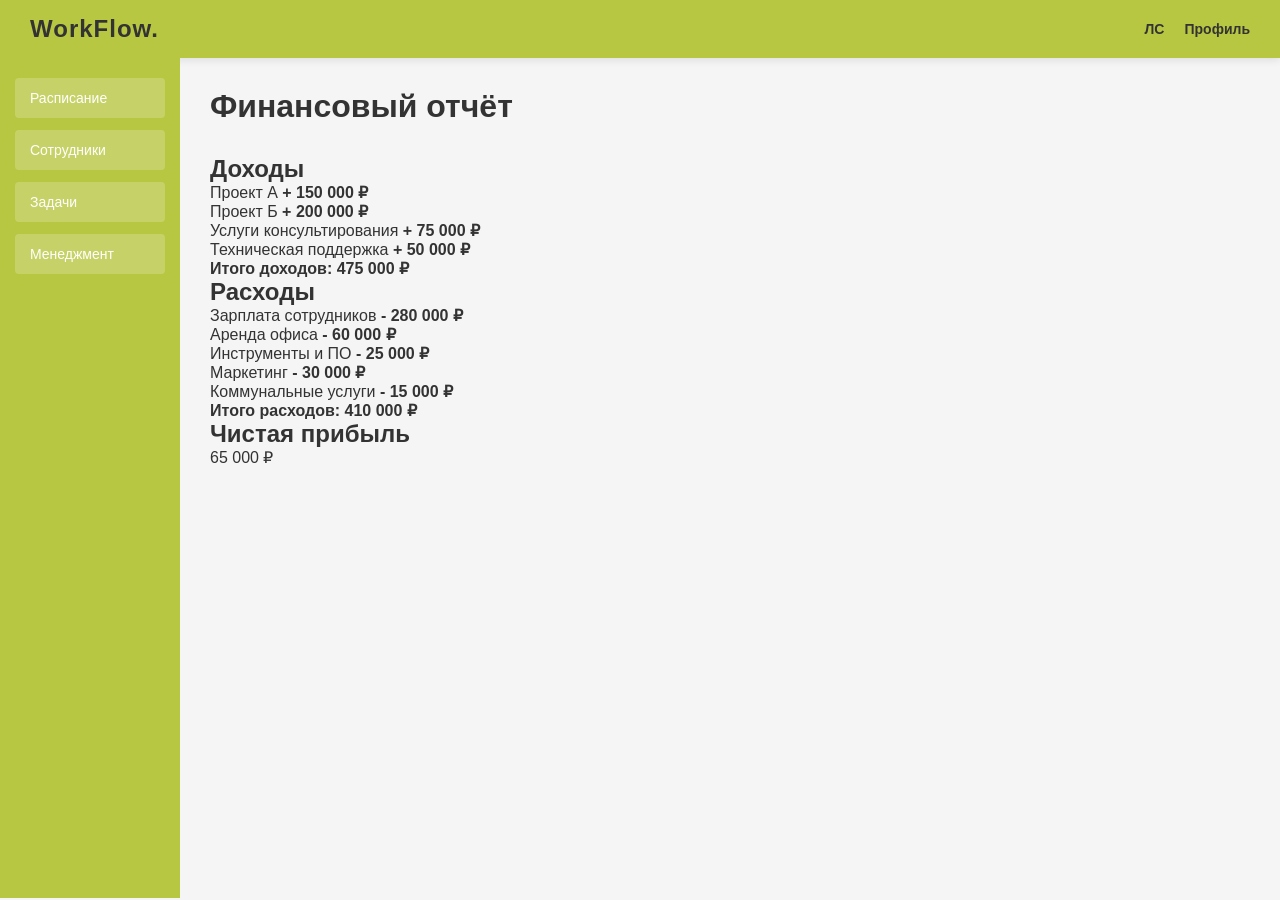
<file: templates/management.html>
<!DOCTYPE html>
<html lang="ru">
<head>
    <meta charset="UTF-8">
    <meta name="viewport" content="width=device-width, initial-scale=1.0">
    <title>WorkFlow - Менеджмент</title>
    <link rel="stylesheet" href="../static/style.css">
</head>
<body>
    <header>
        <div class="logo">WorkFlow.</div>
        <div class="header-actions">
            <a href="../chat_page" class="header-link">ЛС</a>
            <a href="#" class="header-link">Профиль</a>
        </div>
    </header>

    <div class="container">
        <aside>
            <nav class="nav-menu">
                <a href="./main_page" class="nav-item active">расписание</a>
                <a href="./staff" class="nav-item">Сотрудники</a>
                <a href="./tasks" class="nav-item">задачи</a>
                <a href="./menagment" class="nav-item">менеджмент</a>
            </nav>
        </aside>

        <main>
            <div class="main-content">
                    <h1 class="title">Финансовый отчёт</h1>

                <div class="finance-container">
                    <div class="finance-section">
                        <h2>Доходы</h2>
                        <div class="finance-item">
                            <span>Проект А</span>
                            <strong class="income">+ 150 000 ₽</strong>
                        </div>
                        <div class="finance-item">
                            <span>Проект Б</span>
                            <strong class="income">+ 200 000 ₽</strong>
                        </div>
                        <div class="finance-item">
                            <span>Услуги консультирования</span>
                            <strong class="income">+ 75 000 ₽</strong>
                        </div>
                        <div class="finance-item">
                            <span>Техническая поддержка</span>
                            <strong class="income">+ 50 000 ₽</strong>
                        </div>
                        <div class="finance-total">
                            <strong>Итого доходов:</strong>
                            <strong class="income">475 000 ₽</strong>
                        </div>
                    </div>

                    <div class="finance-section">
                        <h2>Расходы</h2>
                        <div class="finance-item">
                            <span>Зарплата сотрудников</span>
                            <strong class="expense">- 280 000 ₽</strong>
                        </div>
                        <div class="finance-item">
                            <span>Аренда офиса</span>
                            <strong class="expense">- 60 000 ₽</strong>
                        </div>
                        <div class="finance-item">
                            <span>Инструменты и ПО</span>
                            <strong class="expense">- 25 000 ₽</strong>
                        </div>
                        <div class="finance-item">
                            <span>Маркетинг</span>
                            <strong class="expense">- 30 000 ₽</strong>
                        </div>
                        <div class="finance-item">
                            <span>Коммунальные услуги</span>
                            <strong class="expense">- 15 000 ₽</strong>
                        </div>
                        <div class="finance-total">
                            <strong>Итого расходов:</strong>
                            <strong class="expense">410 000 ₽</strong>
                        </div>
                    </div>
                </div>

                <div class="profit-summary">
                    <h2>Чистая прибыль</h2>
                    <p class="profit-value">65 000 ₽</p>
                </div>
            </div>

        </main>
    </div>
</body>
</html>
</file>
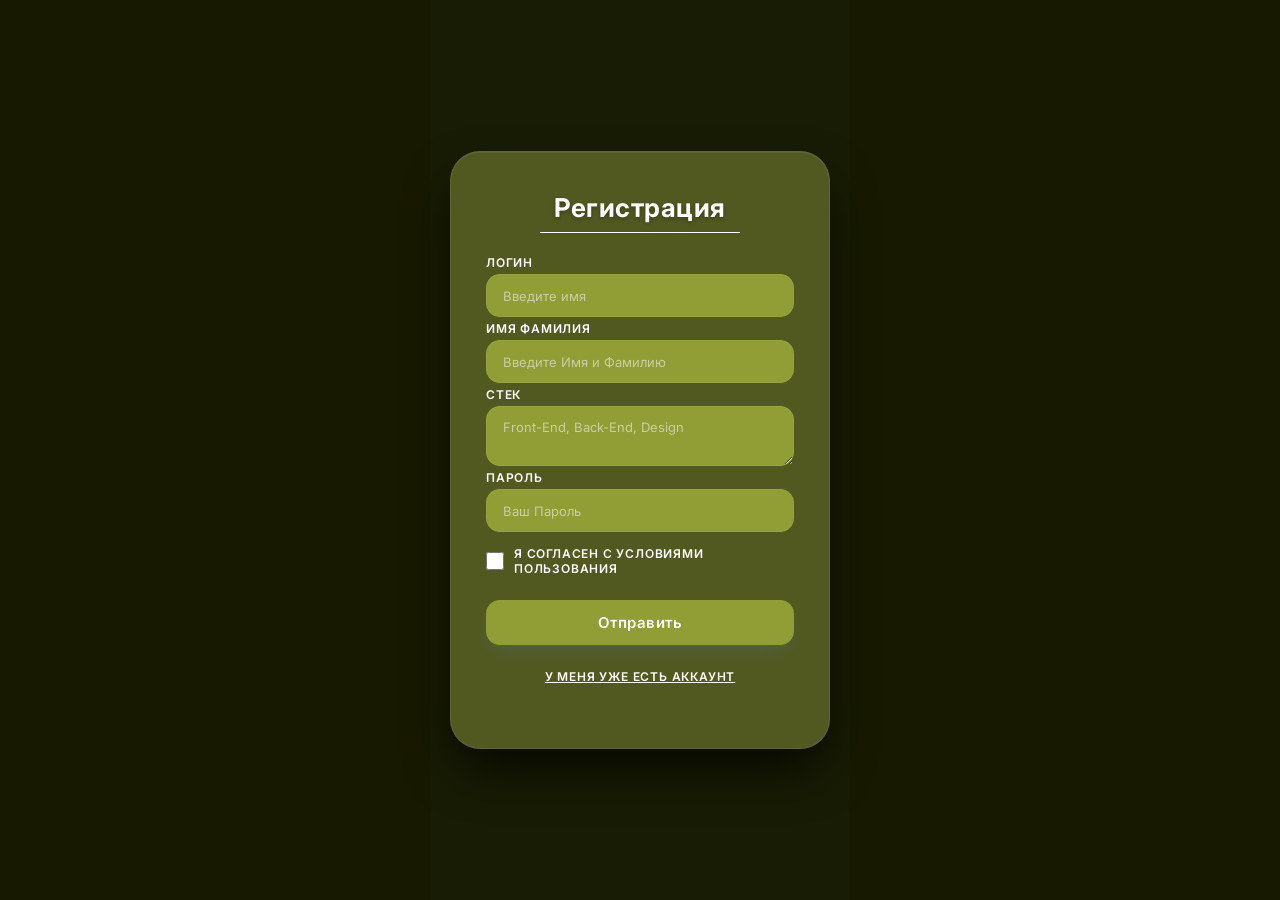
<file: templates/RegBlock.html>
<!DOCTYPE html>
<html lang="ru">
<head>
    <meta charset="UTF-8">
    <meta name="viewport" content="width=device-width, initial-scale=1.0">
    <link rel="stylesheet" href="../static/RegBlock.CSS" />
    <title>Регистрация</title>
    <script src="../static/script.js"></script>

    <!-- Подключаем шрифт Inter с Google Fonts -->
    <link rel="preconnect" href="https://fonts.googleapis.com">
    <link rel="preconnect" href="https://fonts.gstatic.com" crossorigin>
    <link href="https://fonts.googleapis.com/css2?family=Inter:wght@400;600;700&display=swap" rel="stylesheet">

</head>
<body>
    <main>
        <div class="main-wrapper">
            <div class="Main_Border">

                <!-- Заголовок -->
                <div class="reg_ID">
                    <h1 class="H1">Регистрация</h1>
                </div>

                <!-- Поле: Имя -->
                <label for="login" class="text">Логин</label>
                <input type="text"
                    class="text_input_element"
                    id="login"
                    name="login"
                    placeholder="Введите имя"
                    required
                    minlength="2"
                    maxlength="67"
                >

                <!-- Поле: Имя -->
                <label for="Name" class="text">Имя Фамилия</label>
                <input type="text"
                    class="text_input_element"
                    id="name"
                    name="Name"
                    placeholder="Введите Имя и Фамилию"
                    required
                >

                <!-- Поле: Фамилия -->



                <!-- Поле: Пароль -->
                <label for="stack" class="text">Стек</label>
                <textarea name="Stack" id="stack" class="text_input_element" placeholder="Front-End, Back-End, Design"></textarea>

                <label for="password" class="text">Пароль</label>
                <input type="password"
                    class="text_input_element"
                    id="password"
                    name="password"
                    placeholder="Ваш Пароль"
                    required
                    minlength="6"
                >

                <!-- Чекбокс -->
                <div class="checkbox-wrapper">
                    <input type="checkbox"
                        id="agreed"
                        name="agreed"
                        required
                    >
                    <label for="agreed" id="agrred" class="text">Я согласен с условиями пользования</label>
                </div>



                <!-- Кнопка -->
                <button class="send_but" onclick="click_register()">Отправить</button>

                <br>

                <div class="centred_items">
                    <a href="./login_page" class="text">у меня уже есть аккаунт</a>
                </div>

            </div>
        </div>
    </main>
</body>
</html>
</file>
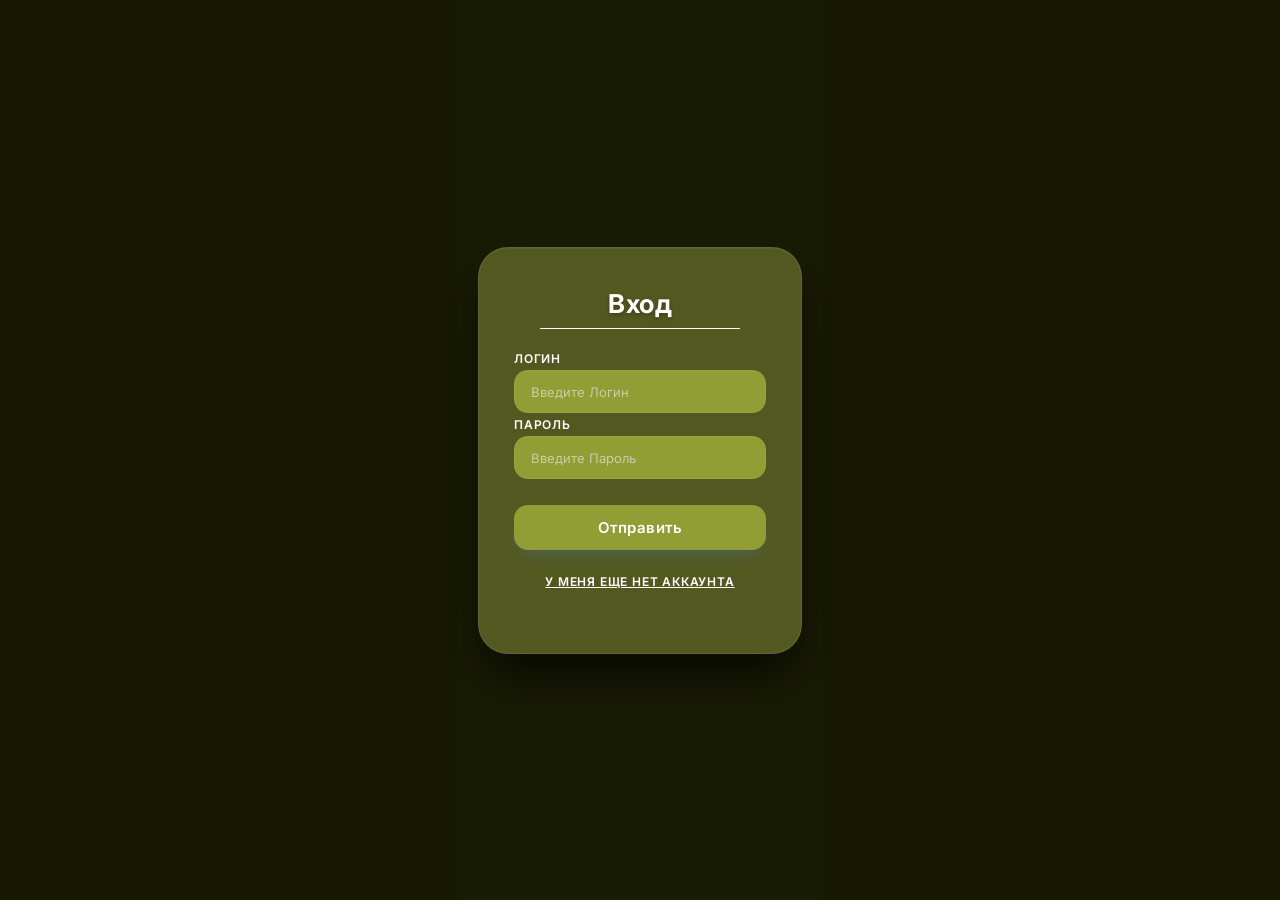
<file: templates/Sign_In.html>
<!DOCTYPE html>
<html lang="ru">
<head>
    <meta charset="UTF-8">
    <meta name="viewport" content="width=device-width, initial-scale=1.0">
    <link rel="stylesheet" href="../static/Sign_In.CSS" />
    <title>Галерея мемов - Регистрация</title>
    <script src="../static/script.js"></script>
    <!-- Подключаем шрифт Inter с Google Fonts -->
    <link rel="preconnect" href="https://fonts.googleapis.com">
    <link rel="preconnect" href="https://fonts.gstatic.com" crossorigin>
    <link href="https://fonts.googleapis.com/css2?family=Inter:wght@400;600;700&display=swap" rel="stylesheet">

</head>
<body>
    <main>
        <div class="main-wrapper">
            <div class="Main_Border">

                <!-- Заголовок -->
                <div class="reg_ID">
                    <h1 class="H1">Вход</h1>
                </div>

                <!-- Поле: Имя -->
                <label for="login" class="text">Логин</label>
                <input type="text"
                    class="text_input_element"
                    id="login"
                    name="login"
                    placeholder="Введите Логин"
                    required
                    minlength="2"
                    maxlength="67"
                >

                <!-- Поле: Фамилия -->
                <label for= "password" class="text">Пароль</label>
                <input type="password"
                    class="text_input_element"
                    id="password"
                    name="password"
                    placeholder="Введите Пароль"
                    required
                >

                <br>

                <!-- Кнопка -->
                <button class="send_but" onclick="click_login()">Отправить</button>

                <br>

                <div class="centred_items">
                    <a href="./" class="text">у меня еще нет аккаунта</a>
                </div>

            </div>
        </div>
    </main>
</body>
</html>
</file>
<file: static/style.css>
* {
    margin: 0;
    padding: 0;
    box-sizing: border-box;
}

body {
    font-family: 'Segoe UI', Tahoma, Geneva, Verdana, sans-serif;
    background: #f5f5f5;
    color: #333;
}

/* Шапка */
header {
    background: #b8c741;
    color: white;
    padding: 15px 30px;
    display: flex;
    justify-content: space-between;
    align-items: center;
    box-shadow: 0 2px 8px rgba(0,0,0,0.1);
}

.logo {
    font-size: 24px;
    font-weight: bold;
    letter-spacing: 1px;
    color: #333;
}

.header-actions {
    display: flex;
    gap: 20px;
}

.header-link {
    color: #333;
    text-decoration: none;
    font-weight: 600;
    font-size: 14px;
    transition: opacity 0.3s ease;
}

.header-link:hover {
    opacity: 0.7;
}

/* Контейнер */
.container {
    display: flex;
    gap: 0;
    min-height: calc(100vh - 60px);
}

/* Aside */
aside {
    width: 180px;
    background: #b8c741;
    padding: 20px 15px;
    border-radius: 0;
}

.nav-menu {
    display: flex;
    flex-direction: column;
    gap: 12px;
}

.nav-item {
    display: block;
    padding: 12px 15px;
    background: rgba(255, 255, 255, 0.2);
    color: #fff;
    text-decoration: none;
    border-radius: 4px;
    font-weight: 500;
    font-size: 14px;
    transition: all 0.3s ease;
    text-transform: capitalize;
}

/* ===== TASKS PAGE ===== */

.main-content {
    padding: 30px;
    width: 100%;
}

.main-content h1 {
    font-size: 32px;
    color: #333;
    margin-bottom: 30px;
    font-weight: 600;
}

.tasks-wrapper {
    display: grid;
    grid-template-columns: 1fr 320px;
    gap: 30px;
}

/* Список задач */
.tasks-list-section {
    background: white;
    border-radius: 12px;
    padding: 20px;
    box-shadow: 0 2px 8px rgba(0,0,0,0.08);
}

.tasks-list {
    list-style: none;
    display: flex;
    flex-direction: column;
    gap: 15px;
}

.task-item {
    background: #fafafa;
    border: 1px solid #e8e8e8;
    border-radius: 10px;
    padding: 15px;
    transition: all 0.3s ease;
    position: relative;
}

.task-item:hover {
    background: #f5f5f5;
    border-color: #b8c741;
    box-shadow: 0 2px 6px rgba(184, 199, 65, 0.15);
}

.task-item.completed {
    opacity: 0.6;
    background: #e8f5e9;
}

.task-item.completed .task-main-info h3 {
    text-decoration: line-through;
    color: #999;
}

.task-header {
    display: flex;
    gap: 15px;
    align-items: flex-start;
}

.task-checkbox {
    width: 24px;
    height: 24px;
    cursor: pointer;
    accent-color: #b8c741;
    margin-top: 2px;
    flex-shrink: 0;
}

.task-avatar {
    width: 40px;
    height: 40px;
    background: #b8c741;
    color: white;
    border-radius: 50%;
    display: flex;
    align-items: center;
    justify-content: center;
    font-weight: bold;
    font-size: 16px;
    flex-shrink: 0;
}

.task-main-info {
    flex: 1;
}

.task-main-info h3 {
    font-size: 15px;
    font-weight: 600;
    color: #333;
    margin-bottom: 5px;
}

.task-status {
    font-size: 12px;
    color: #999;
    margin: 3px 0;
}

.task-assignee {
    font-size: 12px;
    color: #666;
    margin: 3px 0;
}

.task-deadline {
    font-size: 11px;
    color: #b8c741;
    font-weight: 600;
    margin: 5px 0 0 0;
}

.task-rating {
    display: flex;
    gap: 2px;
    align-items: center;
    flex-shrink: 0;
}

.star {
    color: #b8c741;
    font-size: 14px;
}

.task-delete-btn {
    position: absolute;
    top: 10px;
    right: 10px;
    background: transparent;
    border: none;
    color: #ccc;
    font-size: 20px;
    cursor: pointer;
    transition: all 0.2s ease;
    width: 24px;
    height: 24px;
    display: flex;
    align-items: center;
    justify-content: center;
}

.task-delete-btn:hover {
    color: #ff6b6b;
    transform: scale(1.2);
}

/* Форма добавления задачи */
.task-form-section {
    background: white;
    border-radius: 12px;
    padding: 20px;
    box-shadow: 0 2px 8px rgba(0,0,0,0.08);
    border: 2px dashed #b8c741;
    height: fit-content;
    position: sticky;
    top: 20px;
}

.task-form-section h2 {
    font-size: 16px;
    color: #333;
    margin-bottom: 20px;
    font-weight: 600;
    text-align: center;
}

.task-form {
    display: flex;
    flex-direction: column;
    gap: 15px;
}

.form-group {
    display: flex;
    flex-direction: column;
    gap: 5px;
}

.form-group label {
    font-size:medium;
}
</file>
<file: static/RegBlock.CSS>
* {
            margin: 0;
            padding: 0;
            box-sizing: border-box;
        }

        body {
            font-family: 'Inter', sans-serif;
            background: #171a01;
            min-height: 100vh;
            display: flex;
            align-items: center;
            justify-content: center;
        }

        /* Центрирующий контейнер */
        .main-wrapper {
            display: flex;
            justify-content: center;
            align-items: center;
            min-height: 100vh;
            width: 100%;
            background:#191c04;
            padding: 20px;
        }

        /* Карточка регистрации */
        .Main_Border {
            background:#525920;
            border-radius: 30px;
            width: 100%;
            max-width: 380px;
            padding: 40px 35px 35px;
            border: 1px solid rgba(255, 255, 255, 0.08);
            box-shadow: 0 25px 50px -8px rgba(0, 0, 0, 0.8), inset 0 1px 0 rgba(255, 255, 255, 0.05);
            display: flex;
            flex-direction: column;
            transition: transform 0.3s ease;
        }

        .Main_Border:hover {
            transform: translateY(-2px);
        }

        /* Заголовок */
        .reg_ID {
            text-align: center;
            margin-bottom: 28px;
            position: relative;
        }

        .reg_ID::after {
            content: '';
            position: absolute;
            bottom: -10px;
            left: 50%;
            transform: translateX(-50%);
            width: 200px;
            height: 1px;
            background: white;

        }

        .centred_items {
            text-align: center;
            margin-bottom: 28px;
            position: relative;
        }

        .H1 {
            color: #ffffff;
            font-size: 26px;
            font-weight: 700;
            letter-spacing: 0.5px;
            text-shadow: 0 2px 4px rgba(0, 0, 0, 0.3);
        }

        /* Метки */
        .text {
            color: white;
            font-size: 12px;
            font-weight: 600;
            text-transform: uppercase;
            letter-spacing: 0.8px;
            margin-top: 4px;
            margin-bottom: 4px;
        }

        /* Поля ввода */
        .text_input_element {
            width: 100%;
            padding: 12px 16px;
            border-radius: 14px;
            border: 1px solid rgba(255, 255, 255, 0.06);
            background: #919D35;
            color: #ffffff;
            font-size: 14px;
            font-family: 'Inter', sans-serif;
            transition: all 0.3s ease;
            outline: none;
            backdrop-filter: blur(4px);
        }

        .text_input_element:focus {
            border-color: #4f8cff;
            background: rgba(255, 255, 255, 0.07);
            box-shadow: 0 0 0 4px rgba(79, 140, 255, 0.1);
        }

        .text_input_element::placeholder {
            color: #c9cea4;
            font-size: 13px;
            font-weight: 400;
        }

        /* Чекбокс */
        .checkbox-wrapper {
            display: flex;
            align-items: center;
            gap: 10px;
            margin: 6px 0 10px 0;
            padding: 4px 0;
        }

        .checkbox-wrapper input[type="checkbox"] {
            width: 18px;
            height: 18px;
            accent-color: #4f8cff;
            cursor: pointer;
            border-radius: 4px;
            flex-shrink: 0;
            background: rgba(255, 255, 255, 0.05);
            border: 1px solid rgba(255, 255, 255, 0.15);
        }

        .checkbox-wrapper .Text {
            margin: 0;
            font-size: 13px;
            text-transform: none;
            font-weight: 400;
            color: #9aabcd;
            cursor: pointer;
            letter-spacing: 0.3px;
        }

        .checkbox-wrapper .Text:hover {
            color: #c8d6f0;
        }

        /* Кнопка отправки */
        .send_but {
            width: 100%;
            padding: 13px;
            border: none;
            border-radius: 14px;
            background:#919D35;
            color: #ffffff;
            font-family: 'Inter', sans-serif;
            font-size: 15px;
            font-weight: 600;
            cursor: pointer;
            transition: all 0.3s ease;
            letter-spacing: 0.5px;
            margin-top: 6px;
            box-shadow: 0 8px 20px -8px rgba(79, 140, 255, 0.3);
        }

        .send_but:hover {
            transform: translateY(-2px);
            box-shadow: #a8b162;
            background: #a2ab5c;
        }

        .send_but:active {
            transform: scale(0.97);
        }

        .choise_box{
            width: 100%;
            padding: 12px 16px;
            border-radius: 14px;
            border: 1px solid rgba(255, 255, 255, 0.06);
            background: rgba(255, 255, 255, 0.04);
            color: #9aabcd;;
            font-size: 14px;
            font-family: 'Inter', sans-serif;
            transition: all 0.3s ease;
            outline: none;
            backdrop-filter: blur(4px);
        }

        textarea {
            resize:vertical;
        }

        /* Адаптивность */
        @media (max-width: 420px) {
            .Main_Border {
                padding: 30px 20px 25px;
                border-radius: 22px;
            }

            .H1 {
                font-size: 22px;
            }

            .Text_Input_element {
                padding: 10px 14px;
                font-size: 13px;
            }

            .Send_But {
                padding: 12px;
                font-size: 14px;
            }
        }
</file>
<file: static/Sign_In.CSS>
* {
            margin: 0;
            padding: 0;
            box-sizing: border-box;
        }

        body {
            font-family: 'Inter', sans-serif;
            background: #171a01;
            min-height: 100vh;
            display: flex;
            align-items: center;
            justify-content: center;
        }

        /* Центрирующий контейнер */
        .main-wrapper {
            display: flex;
            justify-content: center;
            align-items: center;
            min-height: 100vh;
            width: 100%;
            background:#191c04;
            padding: 20px;
        }

        /* Карточка регистрации */
        .Main_Border {
            background:#525920;
            border-radius: 30px;
            width: 100%;
            max-width: 380px;
            padding: 40px 35px 35px;
            border: 1px solid rgba(255, 255, 255, 0.08);
            box-shadow: 0 25px 50px -8px rgba(0, 0, 0, 0.8), inset 0 1px 0 rgba(255, 255, 255, 0.05);
            display: flex;
            flex-direction: column;
            transition: transform 0.3s ease;
        }

        .Main_Border:hover {
            transform: translateY(-2px);
        }

        /* Заголовок */
        .reg_ID {
            text-align: center;
            margin-bottom: 28px;
            position: relative;
        }

        .reg_ID::after {
            content: '';
            position: absolute;
            bottom: -10px;
            left: 50%;
            transform: translateX(-50%);
            width: 200px;
            height: 1px;
            background: white;

        }

        .centred_items {
            text-align: center;
            margin-bottom: 28px;
            position: relative;
        }

        .H1 {
            color: #ffffff;
            font-size: 26px;
            font-weight: 700;
            letter-spacing: 0.5px;
            text-shadow: 0 2px 4px rgba(0, 0, 0, 0.3);
        }

        /* Метки */
        .text {
            color: white;
            font-size: 12px;
            font-weight: 600;
            text-transform: uppercase;
            letter-spacing: 0.8px;
            margin-top: 4px;
            margin-bottom: 4px;
        }

        /* Поля ввода */
        .text_input_element {
            width: 100%;
            padding: 12px 16px;
            border-radius: 14px;
            border: 1px solid rgba(255, 255, 255, 0.06);
            background: #919D35;
            color: #ffffff;
            font-size: 14px;
            font-family: 'Inter', sans-serif;
            transition: all 0.3s ease;
            outline: none;
            backdrop-filter: blur(4px);
        }

        .text_input_element:focus {
            border-color: #4f8cff;
            background: rgba(255, 255, 255, 0.07);
            box-shadow: 0 0 0 4px rgba(79, 140, 255, 0.1);
        }

        .text_input_element::placeholder {
            color: #c9cea4;
            font-size: 13px;
            font-weight: 400;
        }

        /* Чекбокс */
        .checkbox-wrapper {
            display: flex;
            align-items: center;
            gap: 10px;
            margin: 6px 0 10px 0;
            padding: 4px 0;
        }

        .checkbox-wrapper input[type="checkbox"] {
            width: 18px;
            height: 18px;
            accent-color: #4f8cff;
            cursor: pointer;
            border-radius: 4px;
            flex-shrink: 0;
            background: rgba(255, 255, 255, 0.05);
            border: 1px solid rgba(255, 255, 255, 0.15);
        }

        .checkbox-wrapper .Text {
            margin: 0;
            font-size: 13px;
            text-transform: none;
            font-weight: 400;
            color: #9aabcd;
            cursor: pointer;
            letter-spacing: 0.3px;
        }

        .checkbox-wrapper .Text:hover {
            color: #c8d6f0;
        }

        /* Кнопка отправки */
        .send_but {
            width: 100%;
            padding: 13px;
            border: none;
            border-radius: 14px;
            background:#919D35;
            color: #ffffff;
            font-family: 'Inter', sans-serif;
            font-size: 15px;
            font-weight: 600;
            cursor: pointer;
            transition: all 0.3s ease;
            letter-spacing: 0.5px;
            margin-top: 6px;
            box-shadow: 0 8px 20px -8px rgba(79, 140, 255, 0.3);
        }

        .send_but:hover {
            transform: translateY(-2px);
            box-shadow: #a8b162;
            background: #a2ab5c;
        }

        .send_but:active {
            transform: scale(0.97);
        }

        .choise_box{
            width: 100%;
            padding: 12px 16px;
            border-radius: 14px;
            border: 1px solid rgba(255, 255, 255, 0.06);
            background: rgba(255, 255, 255, 0.04);
            color: #9aabcd;;
            font-size: 14px;
            font-family: 'Inter', sans-serif;
            transition: all 0.3s ease;
            outline: none;
            backdrop-filter: blur(4px);
        }

        textarea {
            resize:vertical;
        }

        /* Адаптивность */
        @media (max-width: 420px) {
            .Main_Border {
                padding: 30px 20px 25px;
                border-radius: 22px;
            }

            .H1 {
                font-size: 22px;
            }

            .Text_Input_element {
                padding: 10px 14px;
                font-size: 13px;
            }

            .Send_But {
                padding: 12px;
                font-size: 14px;
            }
        }
</file>
